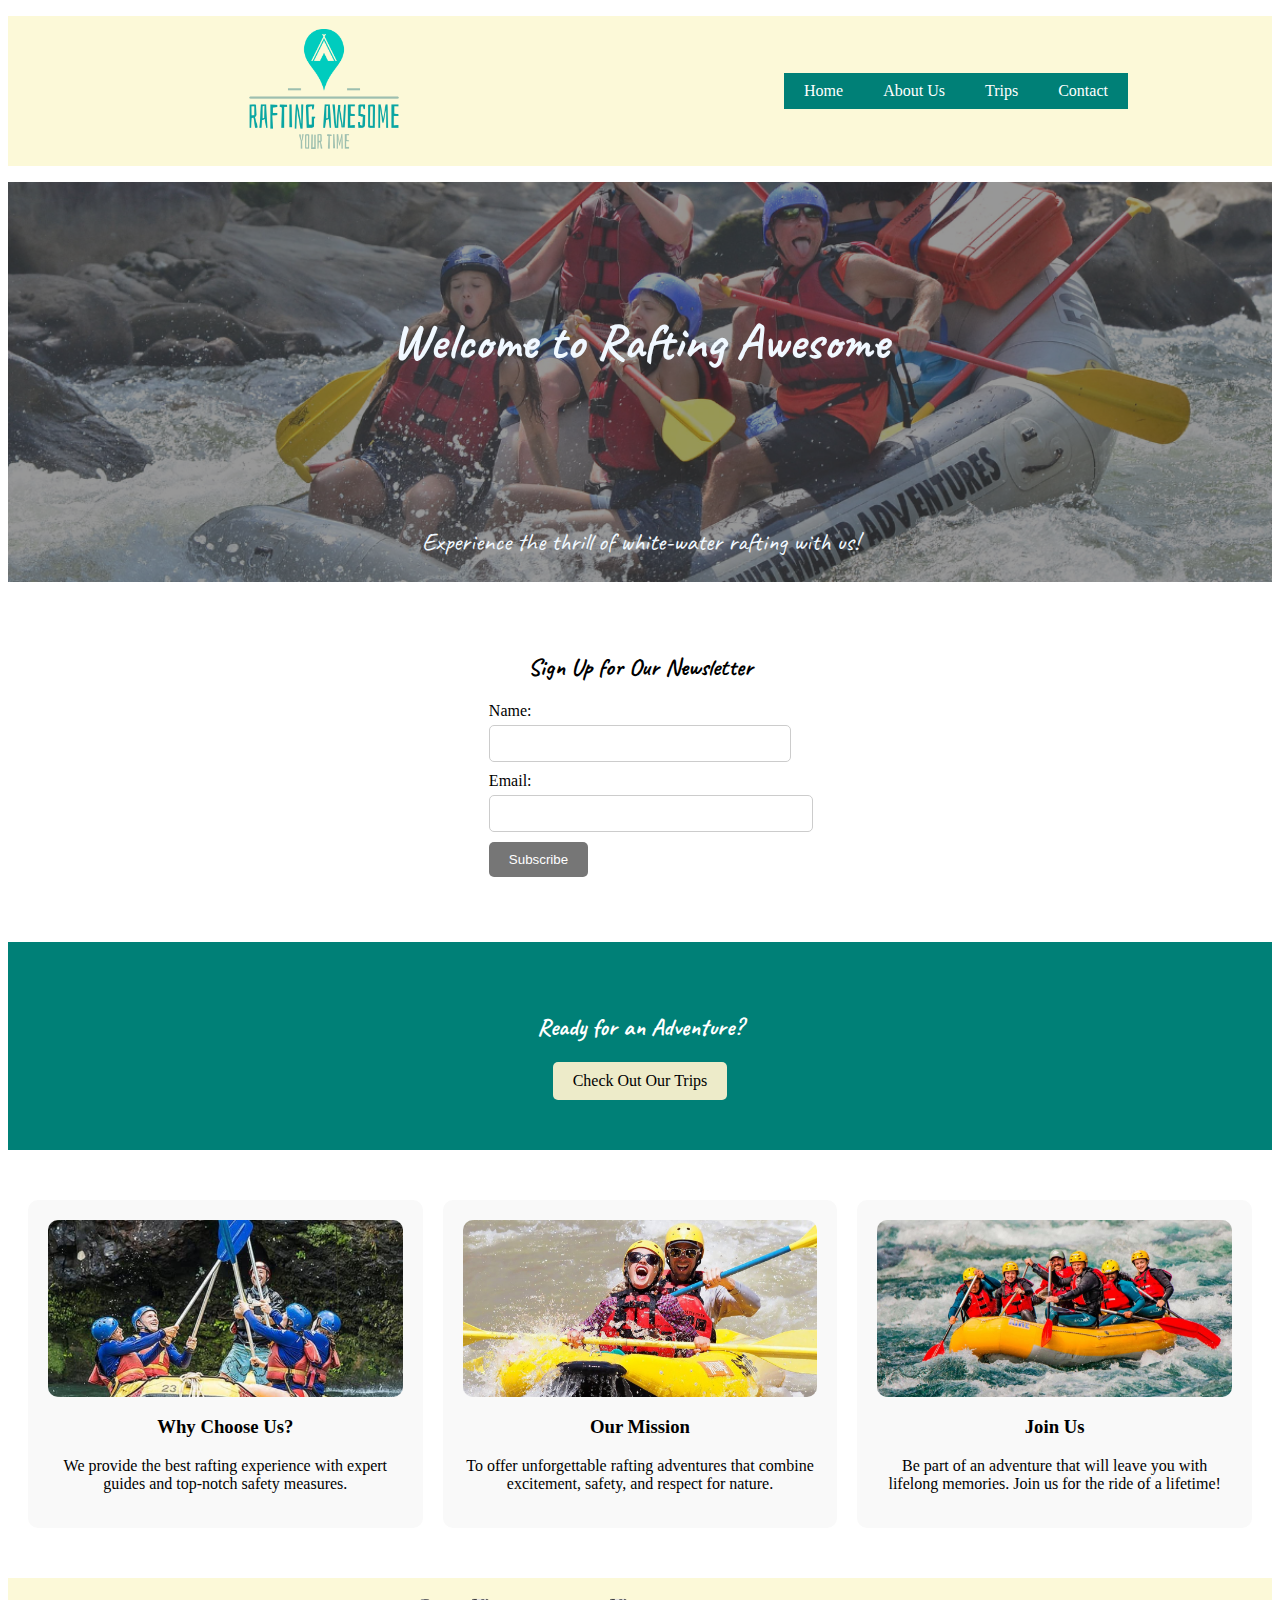
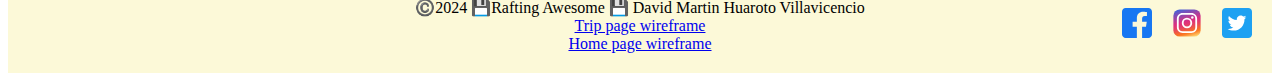
<file: wwr/index.html>
<!DOCTYPE html>
<html lang="en-US">
    <head>
        <meta charset="utf-8">
        <meta name="viewport" content="width=device-width, initial-scale=1">
        <title>Home | Rafting Awesome</title>
        <link href="styles/rafting.css" rel="stylesheet">
        <meta name="description" content="The Rafting Awesome is the better experience of rafting in all the world. If you are looking for aventures this is the place!">
        <meta name="author" content="David Martin Huaroto Villavicencio">
    </head>
    <body>
        <header class="grid_1">
            <div id="logo">
                <img src="images/logo.png" alt="logo">
            </div>

            <nav>
                <ul class="navigation">
                    <li><a href="index.html">Home</a></li>
                    <li><a href="about.html">About Us</a></li>
                    <li><a href="trips.html">Trips</a></li>
                    <li><a href="contact.html">Contact</a></li>
                </ul>
            </nav>
        </header>
        <main>
            <div class="hero_of_home">
                <img id="hero_image" src="images/rafting_full_image.png" alt="Rafting Adventure">
                <div class="hero_text">
                    <h1>Welcome to Rafting Awesome</h1>
                    <p>Experience the thrill of white-water rafting with us!</p>
                </div>
            </div>
            <section class="newsletter">
                <h2>Sign Up for Our Newsletter</h2>
                <form action="#" method="post">
                    <label for="name">Name:</label>
                    <input type="text" id="name" name="name" required>
                    <label for="email">Email:</label>
                    <input type="email" id="email" name="email" required>
                    <button type="submit" class="subscribe-button">Subscribe</button>
                </form>
            </section>
            <section class="call-to-action">
                <h2>Ready for an Adventure?</h2>
                <a href="trips.html" class="cta-button">Check Out Our Trips</a>
            </section>
            <section class="about-site">
                <div class="grid">
                    <div class="grid-item">
                        <img src="images/rafting_image_why_choose_us.jpg" alt="Rafting Experience">
                        <h3>Why Choose Us?</h3>
                        <p>We provide the best rafting experience with expert guides and top-notch safety measures.</p>
                    </div>
                    <div class="grid-item">
                        <img src="images/rafting_image_mision.jpg" alt="Rafting Fun">
                        <h3>Our Mission</h3>
                        <p>To offer unforgettable rafting adventures that combine excitement, safety, and respect for nature.</p>
                    </div>
                    <div class="grid-item">
                        <img src="images/rafting_image_join_us.jpg" alt="Rafting Scenery">
                        <h3>Join Us</h3>
                        <p>Be part of an adventure that will leave you with lifelong memories. Join us for the ride of a lifetime!</p>
                    </div>
                </div>
            </section>
        </main>
        <footer>
            <p>©️2024 💾Rafting Awesome 💾 David Martin Huaroto Villavicencio</p>
            <nav class="social_links">
                <a href="https://www.facebook.com/davidmartin.huarotovillavicencio">
                    <img src="images/facebook.svg" alt="Facebook"  class="social_img">
                </a>
                <a href="https://www.instagram.com/david_huaroto_villavicencio">
                    <img src="images/instagram.svg" alt="Instagram"  class="social_img">
                </a>
                <a href="https://twitter.com/">
                    <img src="images/twitter.svg" alt="Twitter" class="social_img">
                </a>
            </nav>
            <p><a href="images/trips_wireframe.jpeg">Trip page wireframe</a></p>
            <p><a href="images/home_wireframe.jpeg">Home page wireframe</a></p>
            
        </footer>
    </body>
</html>
</file>
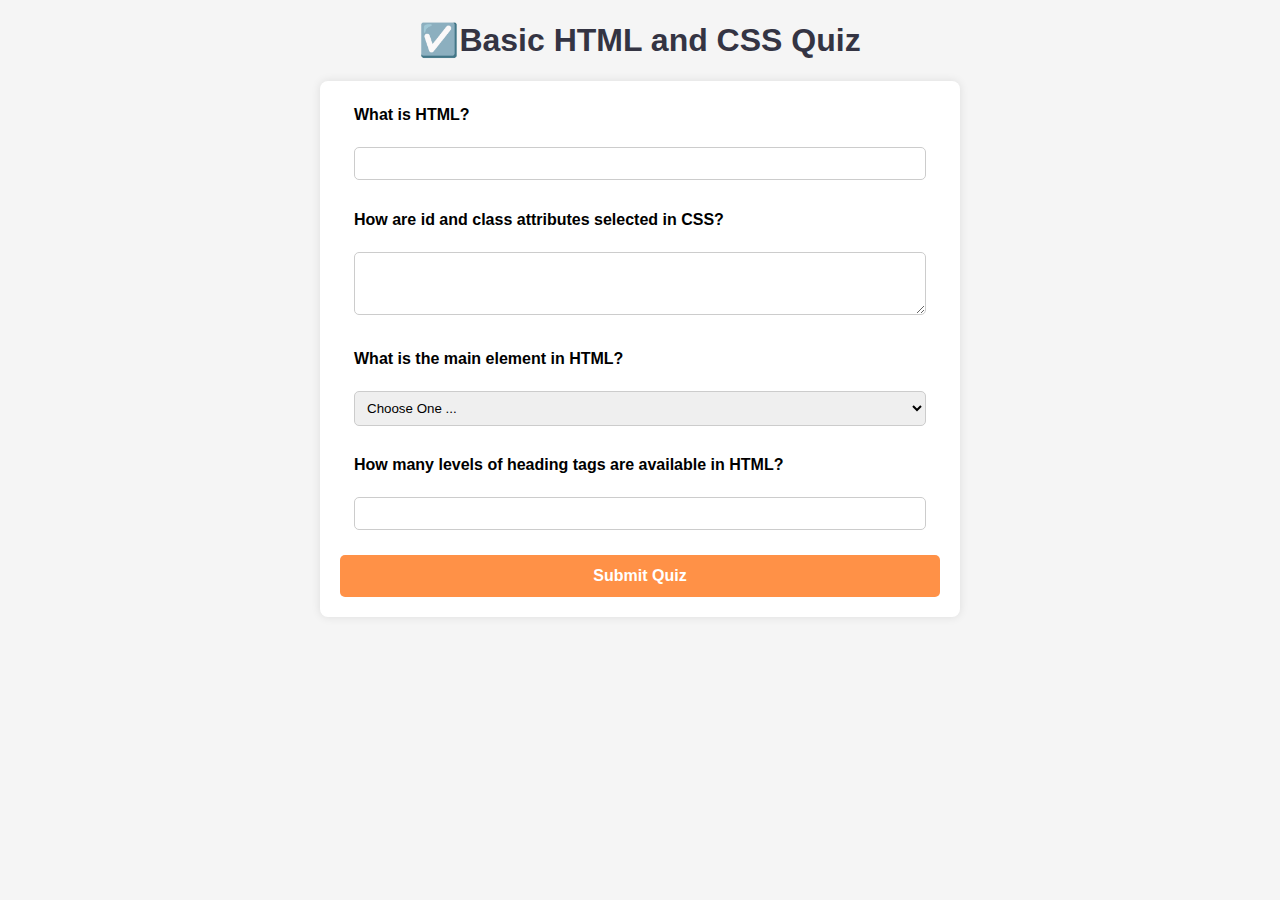
<file: quiz.html>
<!DOCTYPE html>
<html lang="en-US">
<head>
  <meta charset="utf-8">
  <meta name="viewport" content="width=device-width, initial-scale=1">
  <title>Basic HTML and CSS Quiz</title>
  <link href="styles/quiz.css" rel="stylesheet">
</head>
<body>
  <h1>☑️Basic HTML and CSS Quiz</h1>
  <div class="quiz-container">
    <form action="#" method="post">
      <fieldset>
        <label for="q1">What is HTML?</label><br>
        <input type="text" id="q1" name="q1">
      </fieldset>

      <fieldset>
        <label for="q2">How are id and class attributes selected in CSS?</label><br>
        <textarea id="q2" name="q2" rows="3"></textarea>
      </fieldset>

      <fieldset>
        <label for="q3">What is the main element in HTML?</label><br>
        <select id="q3" name="q3">
          <option value="" selected disabled>Choose One ...</option>
          <option value="div">div</option>
          <option value="body">body</option>
          <option value="head">head</option>
        </select>
      </fieldset>

      <fieldset>
        <label for="q4">How many levels of heading tags are available in HTML?</label><br>
        <input type="number" id="q4" name="q4" min="1" required>
      </fieldset>

      <input type="submit" value="Submit Quiz">
    </form>
  </div>
</body>
</html>
</file>
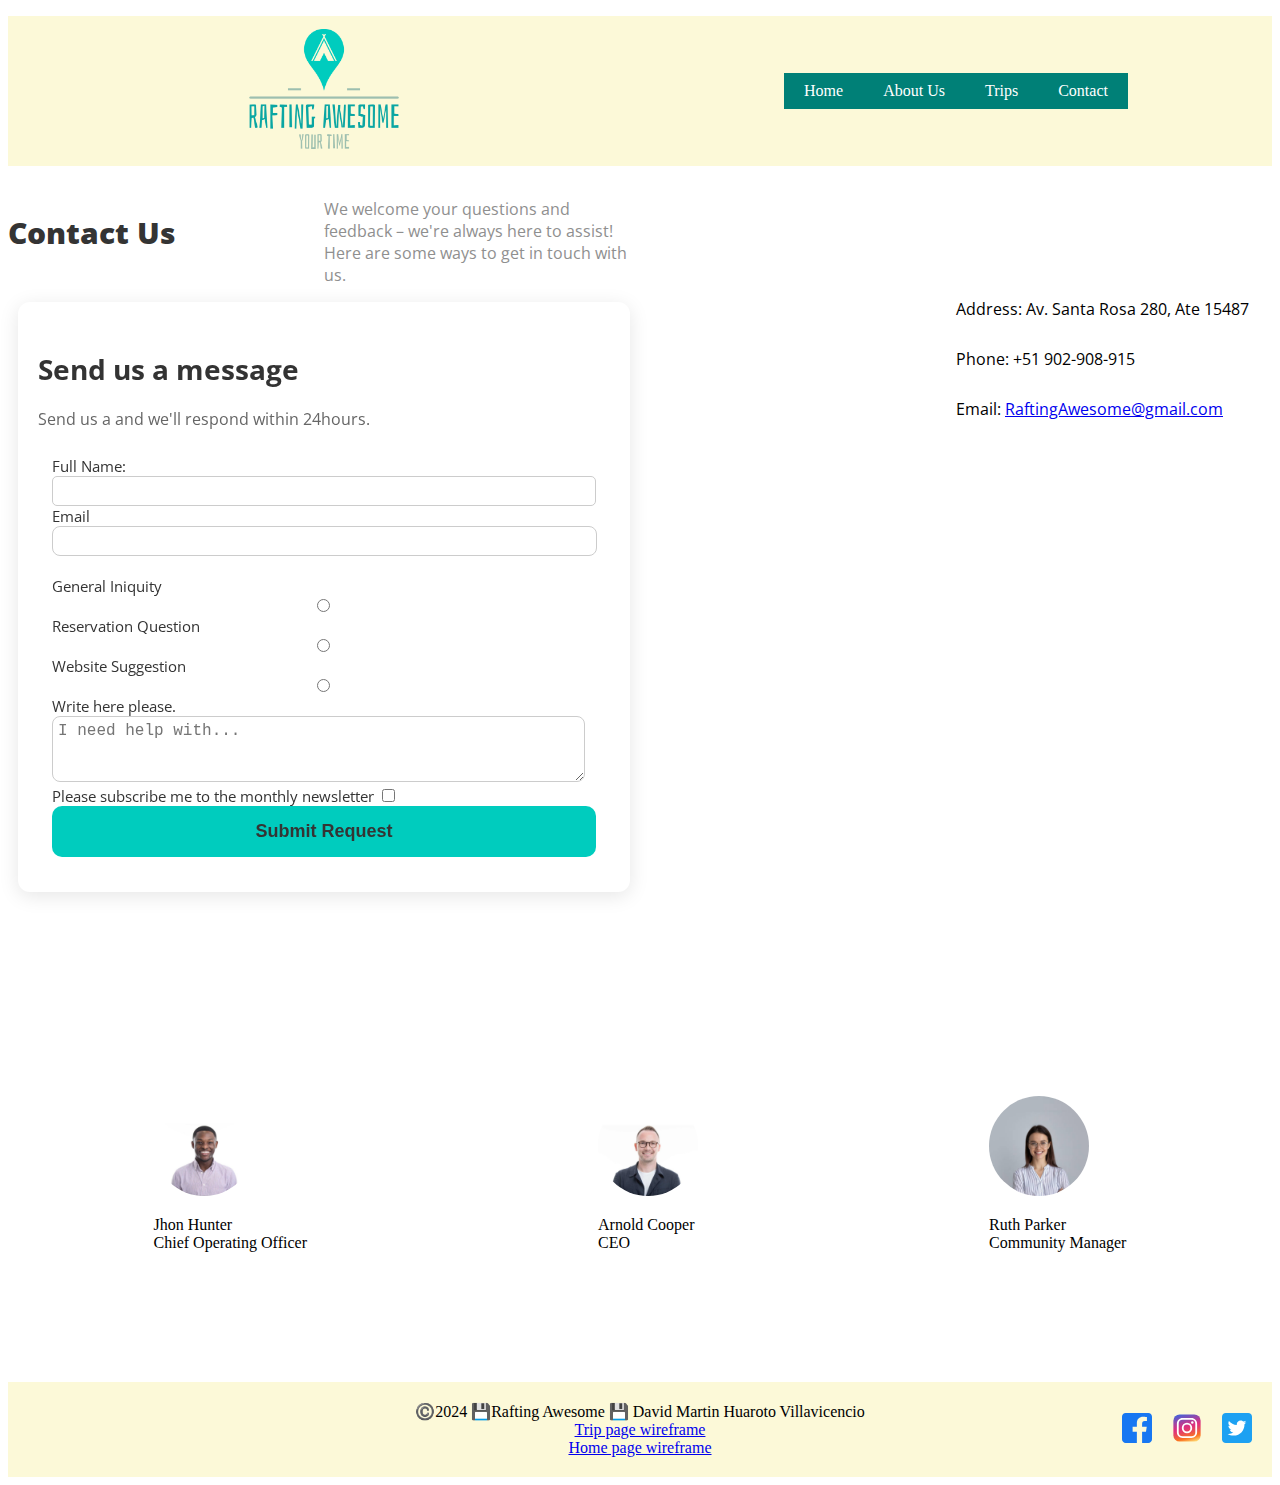
<file: wwr/contact.html>
<!DOCTYPE html>
<html lang="en-US">
    <head>
        <meta charset="utf-8">
        <meta name="viewport" content="width=device-width, initial-scale=1">
        <title>Contact Us | Rafting Awesome</title>
        <link href="styles/rafting.css" rel="stylesheet">
        <meta name="description" content="Here you can find out how to comunicate with us and solve any problem or question that you have.">
        <meta name="author" content="David Martin Huaroto Villavicencio">
    </head>
    <body>
        <header class="grid_1">
            <div id="logo">
                <img src="images/logo.png" alt="logo">
            </div>

            <nav>
                <ul class="navigation">
                    <li><a href="index.html">Home</a></li>
                    <li><a href="about.html">About Us</a></li>
                    <li><a href="trips.html">Trips</a></li>
                    <li><a href="contact.html">Contact</a></li>
                </ul>
            </nav>
        </header>

        <!-- Contact Us -->
        <main class="main1">
            <h3 id="contactus">Contact Us</h3>
            <p id="p_welcome">We welcome your questions and feedback – we're always here to assist! <br>Here are some ways to get in touch with us.</p>
            <p id="Address">Address: Av. Santa Rosa 280, Ate 15487</p>
            <p id="Phone">Phone: +51 902-908-915</p>
            <p id="Email">Email: <a href="https://mail.google.com/mail/u/0/#inbox?compose=CllgCJvlHCsPCkZHhMblxfBqxKbrnXhJGKZkkqDVdScdSxzLldGXHdxGrKwLjKJMnvKFWFXrSNq">RaftingAwesome@gmail.com</a></p>
            <div id="map"><iframe src="https://www.google.com/maps/embed?pb=!1m18!1m12!1m3!1d781.3461839115105!2d-76.882185912644!3d-12.017792496479561!2m3!1f0!2f0!3f0!3m2!1i1024!2i768!4f13.1!3m3!1m2!1s0x9105c38e31a9e489%3A0xb8758949a54fda0b!2sSal%C3%B3n%20Damary&#39;s!5e0!3m2!1sen!2spe!4v1716655126481!5m2!1sen!2spe" width="600" height="450" allowfullscreen="" loading="lazy" referrerpolicy="no-referrer-when-downgrade"></iframe></div>
            <div id="rectangle1"></div>
            <div id="rectangle2"></div>

        <!-- form -->
            <section class="contact-form">
                <h3>Send us a message</h3>
                <p>Send us a and we'll respond within 24hours.</p>
                <form>
                    <fieldset>
                        <label for="fullname">Full Name:</label>
                        <input type="text" id="fullname" name="fullname">
    
                        <label for="mail">Email<br></label>
                        <input type="email" id="mail" name="mail">
    
                        <!-- radio -->
                        <label><br>General Iniquity<br></label>
                        <input type="radio" name="iniquity_type" value="general">
                        <label>Reservation Question<br></label>
                        <input type="radio" name="iniquity_type" value="question">
                        <label>Website Suggestion<br></label>
                        <input type="radio" name="iniquity_type" value="suggestion">
    
                        <!-- message -->
                        <label for="feedback">Write here please.</label>
                        <textarea id="feedback" name="feedback" rows="3" placeholder="I need help with..."></textarea>
    
                        <!-- check box -->
                        <label for="newsletter">Please subscribe me to the monthly newsletter</label>
                        <input type="checkbox" id="newsletter" name="newsletter">
    
                        <!-- submit -->
                        <input type="submit" name="submit" value="Submit Request">
    
                    </fieldset>
                </form>
            </section>
            
            
            <!-- 3 profiles -->
            <nav class="profiles">
                <div class="profile">
                    <img src="images/profile1.png" id="profiletype1" alt="Jhon">
                    <p>Jhon Hunter<br> Chief Operating Officer</p>
                </div>
                <div class="profile">
                    <img src="images/profile2.png" id="profiletype2" alt="Arnold">
                    <p>Arnold Cooper<br> CEO</p>
                </div>
                <div class="profile">
                    <img src="images/profile3.png" id="profiletype3" alt="Ruth">
                    <p>Ruth Parker<br> Community Manager</p>
                </div>
            </nav>
        </main>
        <footer>
            <p>©️2024 💾Rafting Awesome 💾 David Martin Huaroto Villavicencio</p>
            <nav class="social_links">
                <a href="https://www.facebook.com/davidmartin.huarotovillavicencio">
                    <img src="images/facebook.svg" alt="Facebook"  class="social_img">
                </a>
                <a href="https://www.instagram.com/david_huaroto_villavicencio">
                    <img src="images/instagram.svg" alt="Instagram"  class="social_img">
                </a>
                <a href="https://twitter.com/">
                    <img src="images/twitter.svg" alt="Twitter" class="social_img">
                </a>
            </nav>
            <p><a href="images/trips_wireframe.jpeg">Trip page wireframe</a></p>
            <p><a href="images/home_wireframe.jpeg">Home page wireframe</a></p>
        </footer>
    </body>
</html>
</file>
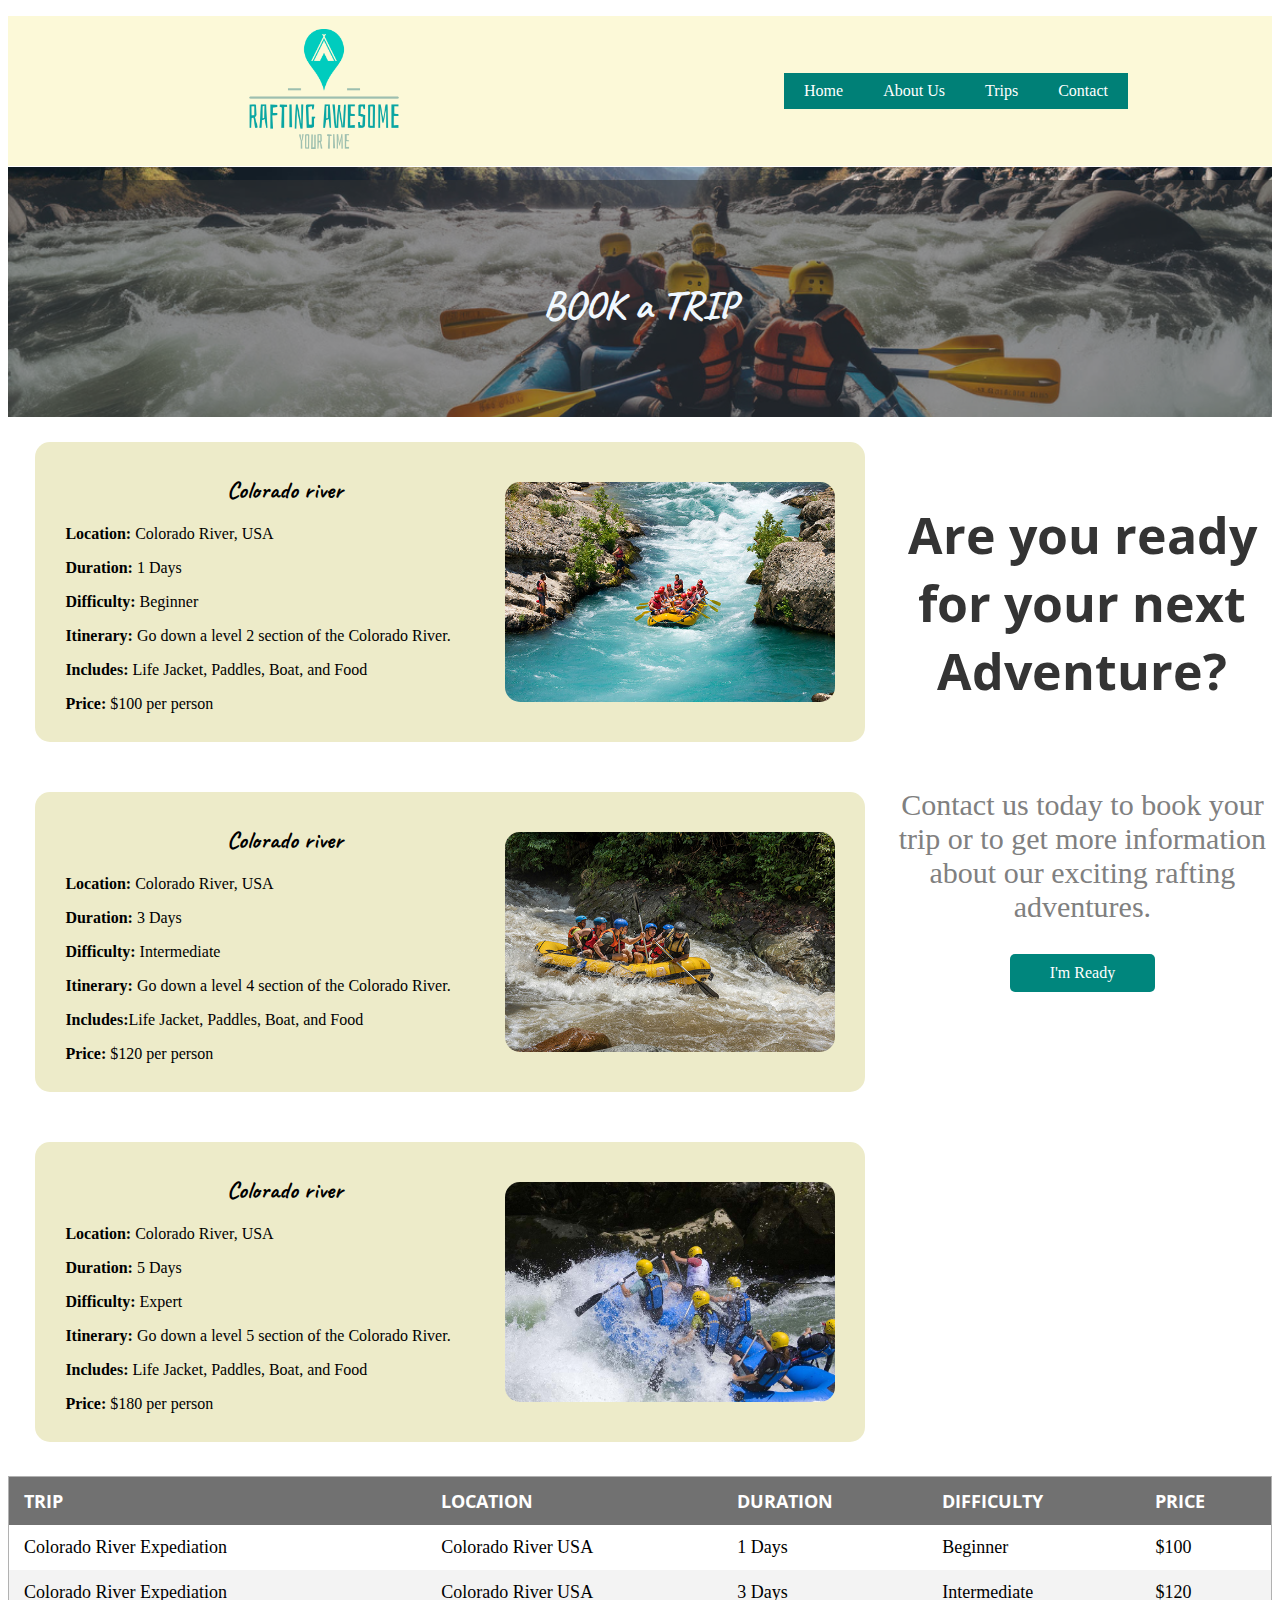
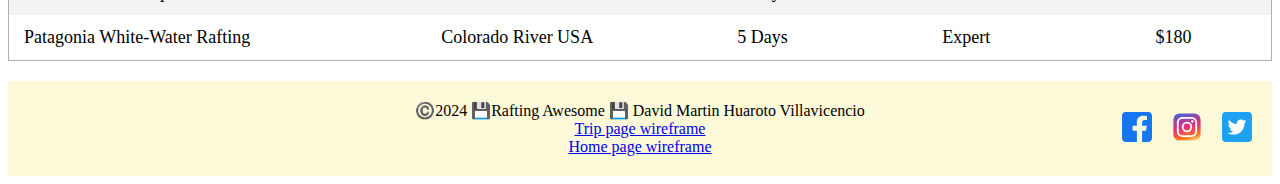
<file: wwr/trips.html>
<!DOCTYPE html>
<html lang="en-US">
    <head>
        <meta charset="utf-8">
        <meta name="viewport" content="width=device-width, initial-scale=1">
        <title>Trips | Rafting Awesome</title>
        <link href="styles/rafting.css" rel="stylesheet">
        <meta name="description" content="Discover the thrills of rafting with our exciting trips and adventures. Explore new destinations, plan your next expedition, and find travel tips and guides to make your experience unforgettable.">
        <meta name="author" content="David Martin Huaroto Villavicencio">
    </head>
    <body>
        <header class="grid_1">
            <div id="logo">
                <img src="images/logo.png" alt="logo">
            </div>

            <nav>
                <ul class="navigation">
                    <li><a href="index.html">Home</a></li>
                    <li><a href="about.html">About Us</a></li>
                    <li><a href="trips.html">Trips</a></li>
                    <li><a href="contact.html">Contact</a></li>
                </ul>
            </nav>
        </header>
        <main>
            <div class="hero_of_trip">
                <img id="image_background_of_trip" src="images/rafting_trip_background.png" alt="hero">
                <h1 id="h1_of_Trips">BOOK a TRIP</h1>
            </div>
            <div id="div_of_trip">
                <section id="section_of_trip">
                    <div class="h2_trips">
                        <div>
                            <h2 >Colorado river</h2>
                            <p><strong>Location:</strong> Colorado River, USA</p>
                            <p><strong>Duration:</strong> 1 Days</p>
                            <p><strong>Difficulty:</strong> Beginner</p>
                            <p><strong>Itinerary:</strong> Go down a level 2 section of the Colorado River.</p>
                            <p><strong>Includes:</strong> Life Jacket, Paddles, Boat, and Food</p>
                            <p><strong>Price:</strong> $100 per person</p>
                        </div>
                        <img src="images/rafting1.jpg" alt="image colorado river" class="trip_image">
                    </div>
                    <div class="h2_trips">
                        <div>
                            <h2>Colorado river</h2>
                            <p><strong>Location:</strong> Colorado River, USA</p>
                            <p><strong>Duration:</strong> 3 Days</p>
                            <p><strong>Difficulty:</strong> Intermediate</p>
                            <p><strong>Itinerary:</strong> Go down a level 4 section of the Colorado River.</p>
                            <p><strong>Includes:</strong>Life Jacket, Paddles, Boat, and Food</p>
                            <p><strong>Price:</strong> $120 per person</p>
                        </div>
                        <img src="images/rafting4.jpg" alt="image colorado river" class="trip_image">
                    </div>
                    <div class="h2_trips">
                        <div>
                            <h2>Colorado river</h2>
                            <p><strong>Location:</strong> Colorado River, USA</p>
                            <p><strong>Duration:</strong> 5 Days</p>
                            <p><strong>Difficulty:</strong> Expert</p>
                            <p><strong>Itinerary:</strong> Go down a level 5 section of the Colorado River.</p>
                            <p><strong>Includes:</strong> Life Jacket, Paddles, Boat, and Food</p>
                            <p><strong>Price:</strong> $180 per person</p>
                        </div>
                        <img src="images/rafting2.jpg" alt="image colorado river" class="trip_image">
                    </div>
                </section>
                <aside id="aside_of_trip">
                    <h5 id="h5_of_trip">Are you ready for your next Adventure?</h5>
                    <p id="p_of_aside_trip">Contact us today to book your trip or to get more information about our exciting rafting adventures.</p>
                    <a href="contact.html" class="awesome-button">I'm Ready</a>
                </aside>
            </div>
            <section>
                <table>
                    <thead>
                        <tr>
                            <th>Trip</th>
                            <th>Location</th>
                            <th>Duration</th>
                            <th>Difficulty</th>
                            <th>Price</th>
                        </tr>
                    </thead>
                    <tbody>
                        <tr>
                            <td>Colorado River Expediation</td>
                            <td>Colorado River USA</td>
                            <td>1 Days</td>
                            <td>Beginner</td>
                            <td>$100</td>
                        </tr>
                        <tr>
                            <td>Colorado River Expediation</td>
                            <td>Colorado River USA</td>
                            <td>3 Days</td>
                            <td>Intermediate</td>
                            <td>$120</td>
                        </tr>
                        <tr>
                            <td>Patagonia White-Water Rafting</td>
                            <td>Colorado River USA</td>
                            <td>5 Days</td>
                            <td>Expert</td>
                            <td>$180</td>
                        </tr>
                    </tbody>
                </table>
            </section>
        </main>
        <footer>
            <p>©️2024 💾Rafting Awesome 💾 David Martin Huaroto Villavicencio</p>
            <nav class="social_links">
                <a href="https://www.facebook.com/davidmartin.huarotovillavicencio">
                    <img src="images/facebook.svg" alt="Facebook"  class="social_img">
                </a>
                <a href="https://www.instagram.com/david_huaroto_villavicencio">
                    <img src="images/instagram.svg" alt="Instagram"  class="social_img">
                </a>
                <a href="https://twitter.com/">
                    <img src="images/twitter.svg" alt="Twitter" class="social_img">
                </a>
            </nav>
            <p><a href="images/trips_wireframe.jpeg">Trip page wireframe</a></p>
            <p><a href="images/home_wireframe.jpeg">Home page wireframe</a></p>
        </footer>
    </body>
</html>
</file>
<file: wwr/styles/rafting.css>
@import url('https://fonts.googleapis.com/css2?family=Caveat:wght@400..700&display=swap');
@import url('https://fonts.googleapis.com/css2?family=Open+Sans:wght@700&display=swap');

:root {
    --primary-color: #00ccbe;
    --secondary-color: #09a6a3;
    --accent1-color: #edebc9; 
    --accent2-color: #9dbfaf;
    --accent3-color: #fcf9d8;

    --heading-font: 'Caveat', serif;
    /* --paragraph-font: 'Helvetica Neuve', sans-serif; */

    --nav-background-color:#fcf9d8;
    --nav-link-color:#9dbfaf;
    --nav-hover-link-color: #00ccbe;
    --nav-hover-background-color:#9dbfaf;
}

/* style of header */
header nav {
    padding: 0px;
}

img {
    max-width: 3000px;
}

header img {
    width: 150px;
    position: relative;
}

.grid_1 {
    margin: 1rem auto;
    background-color: #fcf9d8;
    display: grid;
    grid-template-columns: repeat(2, 1fr);
    grid-template-rows: repeat(1, 150px);
    align-items: center;
    justify-items: center;
}

#logo {
    grid-column: 1/2;
}

.navigation {
    display: grid;
    grid-template-columns: repeat(4, auto);
    gap: 0px;
    align-items: center;
    justify-items: center;
    list-style: none;
    background-color: #008077;
    margin: 0px;
    padding:9px 0px;
}

.navigation a {
    color: #FFFFFF;
    padding: 10px 20px;
    text-decoration: none;
}

.navigation a:hover {
    color: rgb(0, 0, 0);
    background-color: #fff;
    
}

.botton {
    padding: 10px 20px 10px 20px;
    margin: 5px -6px ;
    background-color: var(--secondary-color);
    color: white;
    border: 1px white;
    text-decoration: none;
    border-radius: 10px 0px;
    transition: background-color 0.5s ease;
}

.item1 {
    grid-column: 2;
    grid-row: 2;
} 




/* main for About Us */


.hero {
    height: 30em;
}

.hero img {
    display: block;
    width: 100%;
    height: auto;
}

#image_background {
    filter: blur(0.2px);
}

#h1_of_about_US {
    text-align: center;
    display: grid;
    grid-template-columns: 100%;
    width: auto;
    position: relative;
    bottom: 507px;
    color:aliceblue;
    background-color: rgba(52, 52, 52, 0.7);
    padding: 60px 0px;
    font-family: "Caveat";
    font-size: 40px;
}
#text_history{
    text-align: center;
}

#costumer {
    position: absolute;
    width: 300px;
    top: 380px;
    right: 122px;
    background-color: #068274e7;
    padding: 30px 30px 30px 700px;
    border-radius: 15px;
}

article p {
    position: absolute;
    top: 410px;
    left: 150px;
    margin-top: 20px;
    margin-left: 30px;
    margin-right: 500px;
    color: rgb(255, 255, 255);
    font-family: 'Helvetica', sans-serif;
    text-align: center;
}

h2 {
    text-align: center;
    font-family: 'Caveat';
}

.images_adventure {
    display: grid;
    grid-template-columns: 25% 25% 25% 25%;
    grid-template-rows: 250px 250px;
    align-items: center;
    justify-items: center;
}

#h2_of_about_US {
    grid-column: 1/3;
}
.types_rafting3 {
    max-width: 295px;
    grid-column: 4/5;
    grid-row: 1/3;
}

.types_rafting1, .types_rafting2, .types_rafting1, .types_rafting4, .types_rafting5  {
    max-width: 290px;
}

/* main for Contact Us */

    /* Contact Us */
#contactus {
    font-size: 30px;
    text-align: left;
    font-family: 'Open Sans', sans-serif;
    font-weight: 800;
    
    color: #343434;
}

#p_welcome {
    font-family: 'Segoe UI', 'Open Sans', sans-serif;
    color: #8f8f8f;
}

#profiletype1, #profiletype2, #profiletype3 {
    width: 100px;
    border-radius: 50%;
    grid-column: span 1;
    justify-self: center;
}

.main1 {
    display: grid;
    grid-template-columns: 25% 25% 25% 25%;
    grid-template-rows: 50px 50px 50px 50px 50px 50px 200px 200px 200px 200px 100px;
}

#profiletype1 {
    grid-row: 2/4;
    grid-column: 1;
    text-align: center;
}

#profiletype2 {
    grid-row: 10;
    grid-column: 3;
    text-align: center;
}

#profiletype3 {
    grid-row: 10;
    grid-column: 4;
    text-align: center;
}

.profiles {
    display: flex;
    justify-content: space-around;
    align-items: center;
    grid-column: 1 / span 4;
    grid-row: 10 / span 1;
}



.contact-form {
    max-width: 600px;
    margin: 20px 10px;
    padding: 20px;
    height: 550px;
    background-color: #fff;
    border-radius: 12px;
    box-shadow: 0px 4px 20px rgba(0, 0, 0, 0.1);
    grid-column: 1/3;
    grid-row: 3/9;
}

.contact-form h3 {
    font-family: 'Open Sans', sans-serif;
    color: #333;
    font-size: 28px;
    margin-bottom: 20px;
}

.contact-form p {
    font-family: 'Segoe UI', 'Open Sans', sans-serif;
    color: #666;
    margin-bottom: 20px;
    font-size: 16px;
}

.contact-form form {
    display: grid;
    grid-template-columns: 1fr;
    gap: 20px;
}

.contact-form label {
    font-family: 'Segoe UI', 'Open Sans', sans-serif;
    color: #333;
    font-size: 15px;
    margin-bottom: 8px;
}

form > fieldset {
    border: 0px;
}

.contact-form input,
.contact-form textarea {
    width: 98%;
    padding: 5px;
    border-radius: 8px;
    border: 1px solid #ccc;
    font-size: 16px;
}

.contact-form input[type="checkbox"] {
    width: auto;
    margin-right: 5px;
}

.contact-form textarea {
    resize: vertical;
}

.contact-form input[type="submit"] {
    background-color: #00ccbe;
    color: #343434;
    border: none;
    padding: 15px 25px;
    border-radius: 10px;
    cursor: pointer;
    transition: background-color 0.3s ease;
    font-size: 18px;
}

.contact-form input[type="submit"]:hover {
    background-color: #008077;
    color: white;
}

#map {
    grid-column: 3/5;
    grid-row: 7/8;
}
#map iframe {
    width: 100%;
    height: 200%;
    border: 0;
    
}

#Address {
    font-family: 'Segoe UI', 'Open Sans', sans-serif;
    grid-column: 4/4;
    grid-row: 3/4;
}

#Phone {
    font-family: 'Segoe UI', 'Open Sans', sans-serif;
    align-items: center;
    justify-content: center;
    justify-items: center;
    grid-column: 4/4;
    grid-row: 4/4;

}

#Email {
    font-family: 'Segoe UI', 'Open Sans', sans-serif;
    grid-column: 4/4;
    grid-row: 5/6;
}
  form {
    margin-bottom: 15px;
    border: none;
  }

  input[type="text"],
  textarea,
  select,
  input[type="number"] {
    width: 100%;
    padding: 5px;
    border-radius: 5px;
    border: 1px solid #ccc;
    box-sizing: border-box;
  }

input[type="submit"] {
    width: 100%;
    padding: 12px;
    font-size: 16px;
    font-weight: bold;
    color: #fff;
    background-color: #323232;
    border: none;
    border-radius: 5px;
    cursor: pointer;
    transition: background-color 0.3s ease;
}


/* trips | Awesome */

    /* main trip */
    .hero_of_trip {
        height: 14em;
    }

    #image_background_of_trip {
        width: 100%;
        position: relative;
        bottom: 15px;
    }
    
    #h1_of_Trips {
        text-align: center;
        align-items: center;
        display: grid;
        grid-template-columns: 100%;
        grid-template-rows: 250px;
        width: auto;
        position: relative;
        bottom: 296px;
        color:aliceblue;
        background-color: rgba(52, 52, 52, 0.514);
        font-family: "Caveat";
        font-size: 40px;
    }

    /* section trip */

    #div_of_trip {
        position: relative;
        top: 11px;
        display: grid;
        grid-template-columns: 70% 30%;

    }

    #section_of_trip {
        grid-column: 1/2;
        display: grid;
        grid-template-columns: repeat(1, auto);
        grid-template-rows: repeat(3, 350px);
        position: relative;
        align-items: center;
        justify-content: center;
        background-color: #ffffff;
    }

    .h2_trips {
        grid-column: 1/2;
        display: grid;
        grid-template-columns: 55% 45%;
        background-color: #edebc9;
        border-radius: 15px;
        width: 50em;
        padding-left: 30px;
        height: 300px;
        align-items: center;
    }
    
    .trip_image {
        width: 330px;
        border-radius: 15px;
        
    }

    /* Section */

    #aside_of_trip {
        background-color: #ffffff;
        width: auto;
        height: auto;
        grid-column: 2/3;
        justify-content: center;
        text-align: center;
    }

    #h5_of_trip {
        font-family: 'Open Sans', sans-serif;
        font-size: 50px;
        color: #343434;
    }
    
    #p_of_aside_trip {
        color: #808080;
        font-size: 30px;
    }

    .awesome-button {
        display: inline-block;
    background-color: #00867d;
    color: white;
    padding: 10px 40px;
    text-decoration: none;
    border-radius: 5px;
    transition: background-color 0.3s;
    }
    
    .awesome-button:hover {
        background-color: #005751;
        box-shadow: 0 6px 12px rgba(0, 0, 0, 0.15);
    }
    

    /* Table */

    table {
        width: 100%;
        border-collapse: collapse;
        margin: 20px 0;
        font-size: 18px;
        text-align: left;
        border: 1px solid #b1b1b1;
    }
    
    th, td {
        padding: 12px 15px;
    }
    
    th {
        font-family: 'Open Sans', sans-serif;
        background-color: #717171;
        color: white;
        text-transform: uppercase;
    }
    
    tr:nth-child(even) {
        background-color: #f3f3f3;
    }
    




/* Home | Awesome */

.hero_of_home {
    position: relative;
    width: 100%;
    height: 400px;
    overflow: hidden;
  }

.hero_of_home img {
    width: 100%;
    height: 100%;
    object-fit: cover;
  }

.hero_text {
    text-align: center;
    align-items: center;
    display: grid;
    grid-template-columns: 100%;
    grid-template-rows: 319px;
    width: auto;
    position: relative;
    bottom: 404px;
    color:aliceblue;
    background-color: rgba(52, 52, 52, 0.514);
    font-family: "Caveat";
    font-size: 25px;
  }

/* Newsletter Section */
.newsletter {
    text-align: center;
    padding: 50px 20px;
    background-color: #fff;
  }
  
.newsletter h2 {
    margin-bottom: 20px;
  }
  
.newsletter form {
    display: inline-block;
    text-align: left;
  }
  
.newsletter label {
    display: block;
    margin-bottom: 5px;
  }
  
.newsletter input {
    width: 100%;
    padding: 10px;
    margin-bottom: 10px;
    border: 1px solid #ccc;
    border-radius: 5px;
  }
  
.subscribe-button {
    display: inline-block;
    background-color: #767676;
    color: white;
    padding: 10px 20px;
    text-decoration: none;
    border: none;
    border-radius: 5px;
    cursor: pointer;
    transition: background-color 0.3s;
  }
  
.subscribe-button:hover {
    background-color: #343434;
  }

/* Call to Action Section */
.call-to-action {
    text-align: center;
    padding: 50px 20px;
    background-color: #008077;
    color: white;
  }
  
.call-to-action .cta-button {
    display: inline-block;
    background-color: #edebc9;
    color: rgb(0, 0, 0);
    padding: 10px 20px; 
    text-decoration: none;
    border-radius: 5px;
    transition: background-color 0.2s;
  }
  
.call-to-action .cta-button:hover {
    background-color: #343434;
    color: white;
  }
  
/* About Site Section */
.about-site {
    padding: 50px 20px;
    background-color: #fff;
  }
  
.grid {
    display: grid;
    grid-template-columns: repeat(3, 1fr);
    gap: 20px;
  }
  
.grid-item {
    background-color: #f9f9f9;
    padding: 20px;
    border-radius: 10px;
    text-align: center;
  }
  
.grid-item img {
    width: 100%;
    border-radius: 10px;
  }
  
.grid-item h3 {
    margin-top: 15px;
  }
  
.grid-item p {
    margin: 15px 0;
  }



/* footer */

footer {
    background-color: #fcf9d8;
    display: flex;
    justify-content: center;
    align-items: center;
    padding: 20px;
    flex-wrap: wrap;
    position: relative;
}

footer > p {
    margin: 0;
    flex: 1 1 100%;
    text-align: center;
}

.social_links {
    position: absolute;
    right: 20px;
    display: flex;
    gap: 20px;
}

.social_img {
    width: 30px;
}

@media (max-width: 600px) {
    .social_links {
        position: static;
        justify-content: center;
        margin-top: 10px;
    }

    footer > p {
        order: 2;
    }
}
</file>
<file: styles/quiz.css>
body {
    background-color: #f5f5f5;
    font-family: 'Arial', sans-serif; 
  }
  
  h1 {
    color: #343443; 
    text-align: center;
  }
  
  .quiz-container {
    max-width: 600px;
    margin: 20px auto;
    padding: 20px;
    background-color: #fff;
    border-radius: 8px;
    box-shadow: 0px 0px 10px rgba(0, 0, 0, 0.1);
  }
  
  fieldset {
    margin-bottom: 15px;
    border: none;
  }
  
  label {
    display: block;
    margin-bottom: 5px;
    font-weight: bold;
  }
  
  input[type="text"],
  textarea,
  select,
  input[type="number"] {
    width: 100%;
    padding: 8px;
    border-radius: 5px;
    border: 1px solid #ccc;
    box-sizing: border-box;
  }
  
  input[type="submit"] {
    width: 100%;
    padding: 12px;
    font-size: 16px;
    font-weight: bold;
    color: #fff;
    background-color: #ff9147;
    border: none;
    border-radius: 5px;
    cursor: pointer;
    transition: background-color 0.3s ease;
  }
  
  input[type="submit"]:hover {
    background-color: #ff9933; 
  }
</file>
